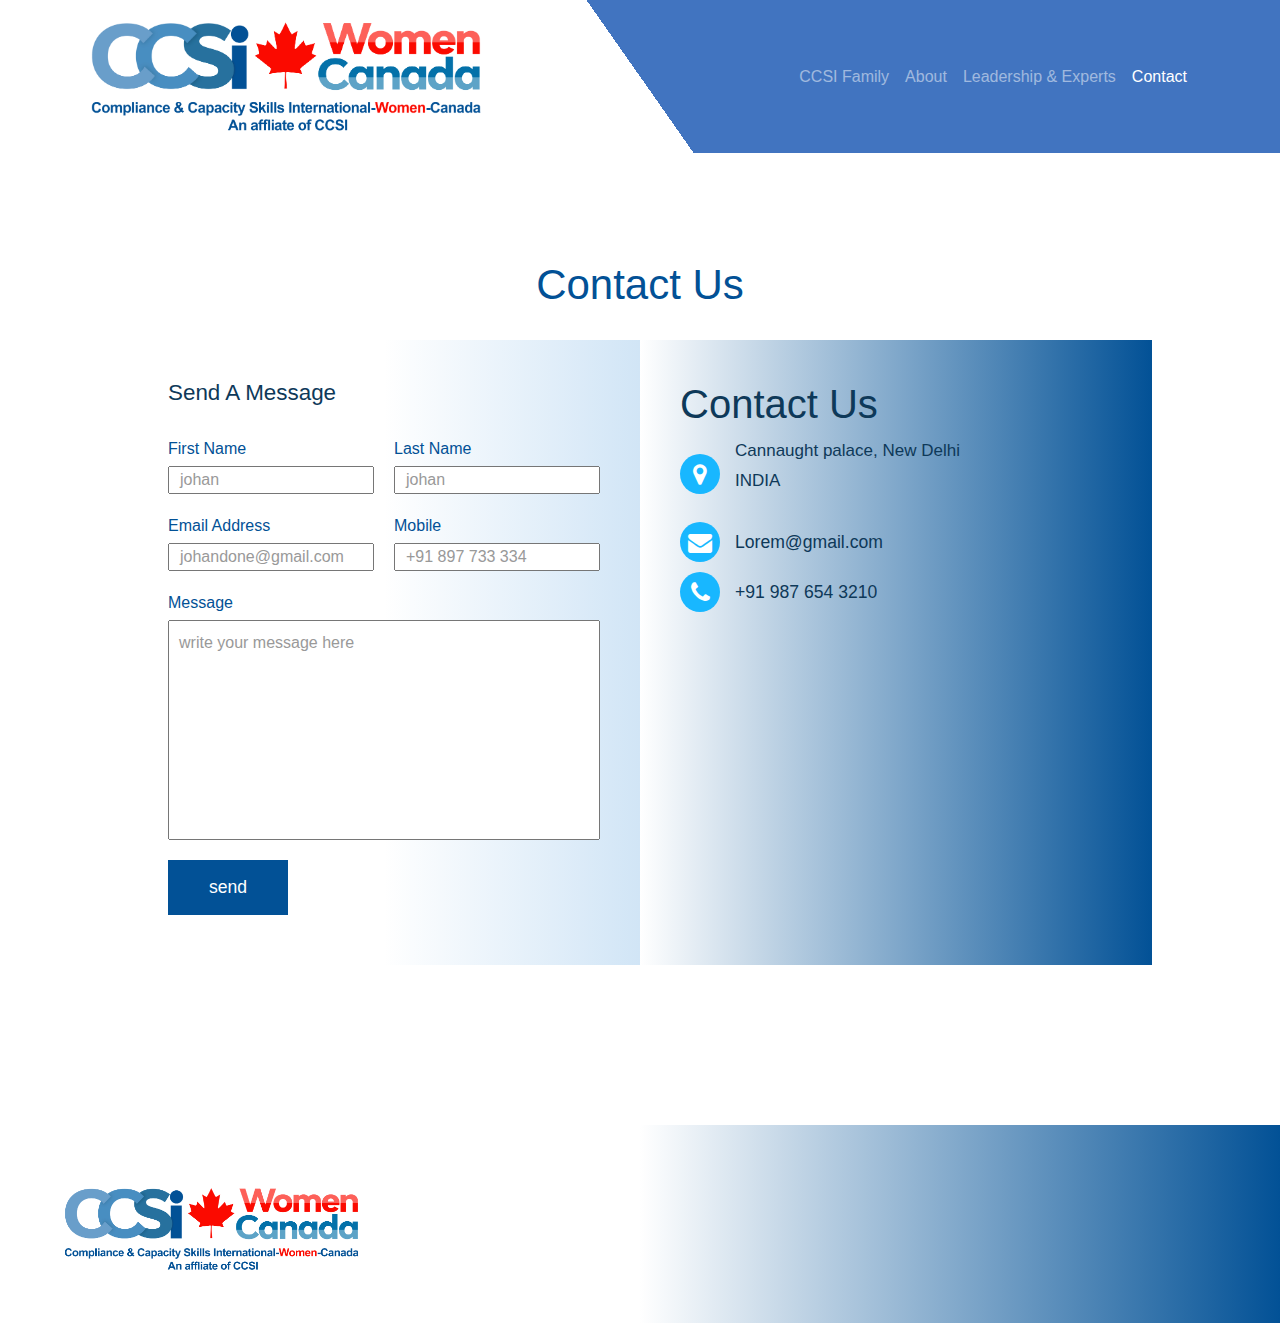
<file: contact.html>
<!DOCTYPE html>
<html lang="en">
<head>
    <meta charset="UTF-8">
    <meta name="viewport" content="width=device-width, initial-scale=1.0">
    <title>CCSI Women Canada</title>
    <link rel="shortcut icon" type="image/x-icon" href="img/logo done.png">

    <link rel="Stylesheet" type="text/css" href="css/fontawesome-free-6.4.2/css/fontawesome.min.css">
    <link rel="stylesheet" href="https://cdnjs.cloudflare.com/ajax/libs/font-awesome/4.7.0/css/font-awesome.min.css">
    <link rel="stylesheet" href="css/style.css">
    <link rel="stylesheet" href="css/bootstrap.min.css">
    <script src="js/jquery.js"></script>
    <script src="js/bootstrap.min.js"></script>
    <style>
        .contactSection{
            background: #ffffff;
        }
      
        .conntactUs{
            position: relative;
            width: 80%;
            margin: auto;
        }
        .conntactUs .title{
            display: flex;
            justify-content: center;
            align-items:center;
            font-size: 2em;
        }
        .conntactUs .title h1{
            color: #025196;
            font-weight: 500;
            margin-bottom: 30px;
        }
        .box{
            position: relative;
        }
        .form{
            grid-area: form;
        }
        .info{
            grid-area: info;
        }
        /* .map{
            grid-area: map;
        } */
        .contact{
            padding: 40px;
            /* background-image: linear-gradient(to right,white 50%,#025196); */
            background-image: linear-gradient(to right,white 50%,#d1e5f6);
            /* box-shadow: 0 5px 35px rgba(0, 0, 0, 0.15); */
        }
        .box{
            position: relative;
            display: grid;
            grid-template-columns: 1fr 1fr;
            /* grid-template-rows: 1fr 1fr; */
            grid-template-areas: 
            "form info";
            /* "form map"; */
            /* grid-gap: 20; */
            /* margin: 20px; */
        }
        .contact h3{
            color: #0e3959;
            font-weight: 500;
            font-size: 1.4em;
            margin-bottom: 20px;
        }
        .formBox{
            position: relative;
            width: 100%;
            
        }
        .formBox .row50{
            display: flex;
            gap: 20px;
        }
        .inputBox{
            display: flex;
            flex-direction: column;
            margin-bottom: 10px;
            width: 50%;
        }

        .formBox .row100 .inputBox{
            width: 100%;
        }
        .inputBox span{
            color: #025196;
            margin-top: 10px;
            margin-bottom: 5px;
            font-weight: 500;
        }
        
        .inputBox input textarea{
           padding: 10px;
           font-size: 1.1rem;
           outline: none;
           border: 1px solid #333;
        }
        .inputBox textarea{
            resize: none;
            min-height: 220px;
            margin-bottom: 10px;

        }
        .inputBox input[type='submit']{
            background: #025196;
            color: #fff;
            border: none;
            font-size: 1.1rem;
            max-width: 120px;
            font-weight: 500;
            cursor: pointer;
            padding: 14px 15px;
        }
        
        .inputBox input[type='submit']:hover{
            color: #025196;
            background-color: white;
        }
        .inputBox ::placeholder{
            color: #999;
            padding: 10px;
        }
        
        .info{
            /* background-image: linear-gradient(to right,white 50%,#d1e5f6); */
            background-image: linear-gradient(to right,white ,#025196);
            /* background: #d1e5f6; */

        }
        .info h1{
            color: #0e3959;
        }

        .info .infoBox div{
            display: flex;
            align-items: center;
            margin-bottom: 10px;
            
        }

        .info .infoBox div span i {
            min-width: 40px;
            height: 40px;
            color: #fff;
            background: #18b7ff;
            display: flex;
            justify-content: center;
            align-items: center;
            font-size: 1.5em;
            border-radius: 50%;
            margin-right: 15px;
        }
        
       
        .info .infoBox div p{
            color: #0e3959;
        }
        .info .infoBox div a{
            color: #0e3959;
            text-decoration: none;
            font-size: 1.1em;
        }
        .sci{
            margin-top: 40px;
            display: flex;
        }
        .sci li{
            list-style: none;
            margin-right: 15px;
            color: #ccc;
        }
        .sci li a i{
            color: white;
            font-size: 2em;

        }
        .sci li a i:hover{
            color: #ccc;
        }
       


        @media (max-width:991px) {
            .contactSection{
                background: #03a9f5;
            }
            .conntactUs{
                padding: 20px;
            }
            .box{
                grid-template-columns: 1fr;
                grid-template-rows: auto;
                grid-template-areas:
                 "form"
                 "info";
                 /* "map"; */
            }
            
            .formBox .row50{
                display: flex;
                gap: 0;
                flex-direction: column;

            }
            .inputBox{
                width: 100%;
            }
            .contact{
                padding: 30px;
            }

            .map{
                min-height: 300px; 
                padding: 0;  
            }
        }



    </style>
</head>
<body onscroll="reswize()">     
    <!-- header  -->
    <div class="fixed-top">
      <nav class="navbar navbar-expand-lg navbar-dark linear-gradient " id="navbar">
        <div class="container">
            <a class="navbar-brand" href="#" >
              <img  src="img/wajiiha-reesiize.png" alt="" id="logo" class="logo">
            </a>
            <button class="navbar-toggler" type="button" data-toggle="collapse" data-target="#nav" aria-controls="nav" aria-expanded="false" aria-label="Toggle navigation">
              <span class="navbar-toggler-icon"></span>
            </button>
            <div class="collapse navbar-collapse" id="nav">
                <ul class="nav navbar-nav ml-auto">
                  <li class="nav-item">
                    <a class="nav-link" href="https://ccsi.global/">CCSI Family
                    </a>
                  </li>
                  <li class="nav-item">
                    <a class="nav-link" href="index.html">About</a>
                  </li>
                  <li class="nav-item">
                    <a class="nav-link " href="LeaderShipAndExpirts.html">Leadership & Experts</a>
                  </li>
                  <li class="nav-item">
                    <a class="nav-link active" href="contact.html">Contact</a>
                  </li>
                </ul>
            </div>
        </div>
      </nav>    
    </div> 
    <div class="hidd" style="height:50px;"></div>

    <section class="contactSection">
        <div class="conntactUs">
            <div class="title">
                <h1>Contact Us</h1>
            </div>
            <div class="box">
                <!--form --->
                <div class="contact  form">
                    <h3>Send A Message</h3>
                    <form action="#">
                        <div class="formBox">
                            <div class="row50">
                                <div class="inputBox">
                                    <span>First Name</span>
                                    <input type="text" placeholder="johan">
                                </div>
                                <div class="inputBox">
                                    <span>Last Name</span>
                                    <input type="text" placeholder="johan">
                                </div>
                            </div>
                            <div class="row50">
                                <div class="inputBox">
                                    <span>Email Address</span>
                                    <input type="text" placeholder="johandone@gmail.com">
                                </div>
                                <div class="inputBox">
                                    <span>Mobile</span>
                                    <input type="text" placeholder="+91 897 733 334">
                                </div>
                            </div>
                            <div class="row100">
                                <div class="inputBox">
                                    <span>Message</span>
                                    <textarea placeholder="write your message here"></textarea>
                                </div>
                            </div>
                            <div class="row100">
                                <div class="inputBox">
                                    <input type="submit" value="send">
                                </div>
                            </div>

                        </div>
                    </form>
                </div>
                <!--info box-->
                <div class="contact info">
                    <h1>Contact Us</h1>
                    <div class="infoBox">
                        <div>
                            <span><i class="fa fa-map-marker" aria-hidden="true"></i></span>
                            <p>Cannaught palace, New Delhi <br>INDIA</p>
                        </div>
                        <div>
                            <span><i class="fa fa-envelope" aria-hidden="true"></i></span>
                            <a href="#">Lorem@gmail.com</a>
                        </div>
                        <div>
                            <span><i class="fa fa-phone" aria-hidden="true"></i></i></span>
                            <a href="tel:+91 987 654 3210">+91 987 654 3210</a>
                        </div>
                        <!-- <ul class="sci">
                            <li><a href="#"><i class="fa fa-facebook" aria-hidden="true"></i></a></li>
                            <li><a href="#"><i class="fa fa-twitter" aria-hidden="true"></i></a></li>
                            <li><a href="#"><i class="fa fa-instagram" aria-hidden="true"></i></a></li>
                        </ul> -->
                    </div>
                </div>
                 <!--map -->
                <!-- <div class="contact map"></div> -->
            </div>
        </div>
   </section>

<footer>
    <div class="container-fluid">
        <div class="row">
            <div class="col-md-4 col-lg-4 col-sm-12 col-xs-12 f-col">
                <div>
                    <img class="footer-logo" src="img/CCSI Women Canada-01.png" alt="">
                </div>
            </div>
        </div>
    </div> 
  </footer>
</body>
</html>
<script type="text/javascript" src="js/script.js"></script>
</file>
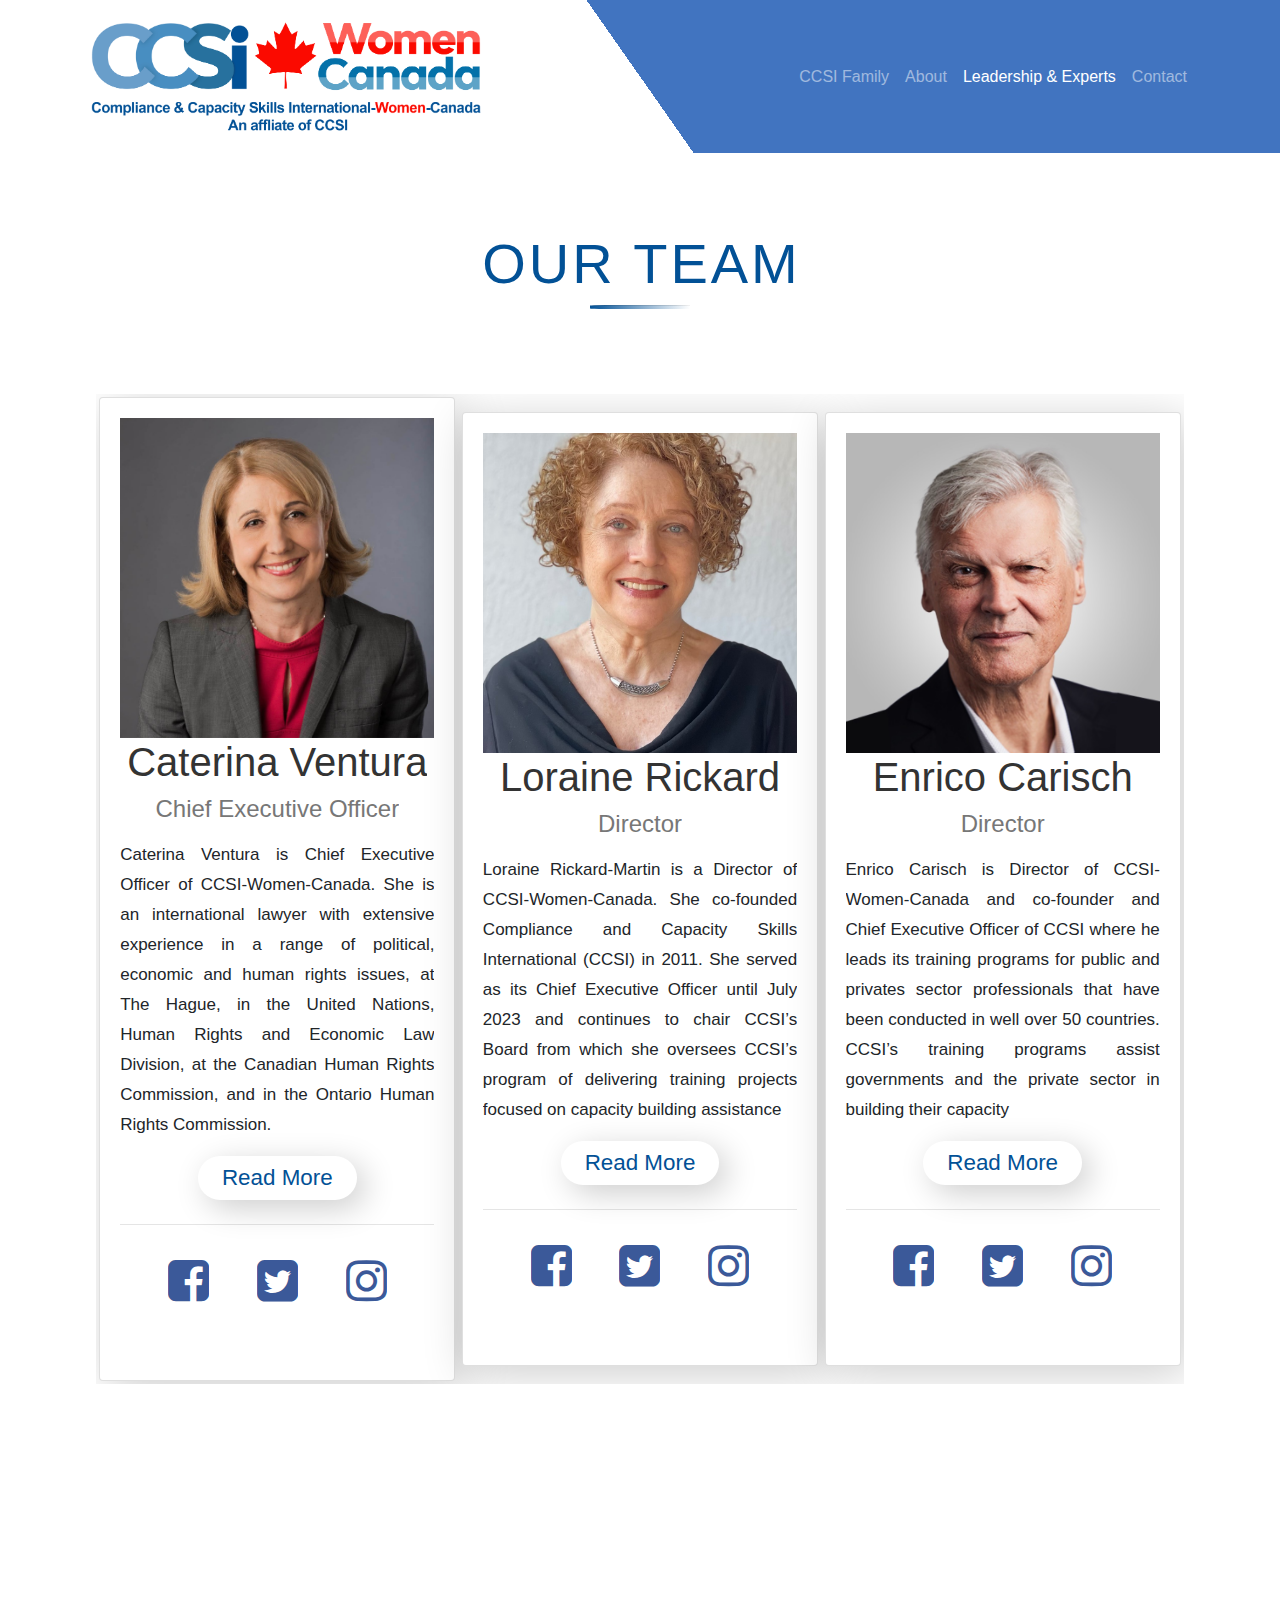
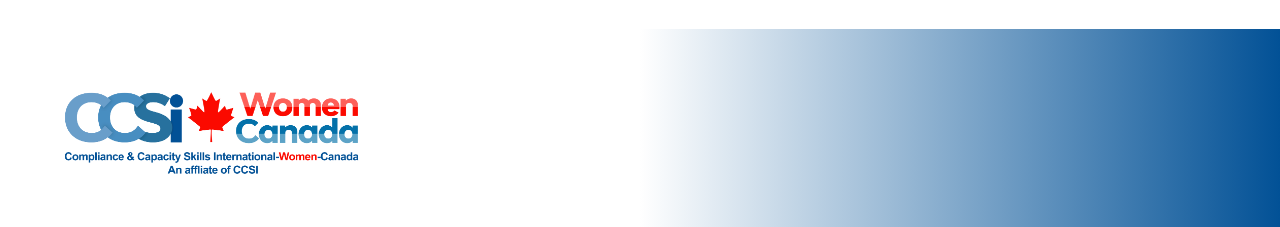
<file: LeaderShipAndExpirts.html>
<!DOCTYPE html>
<html lang="en">
<head>
    <meta charset="UTF-8">
    <meta name="viewport" content="width=device-width, initial-scale=1.0">
    <title>CCSI Women Canada</title>
    <link rel="shortcut icon" type="image/x-icon" href="img/logo done.png">

    <link rel="Stylesheet" type="text/css" href="css/fontawesome-free-6.4.2/css/fontawesome.min.css">
    <link rel="stylesheet" href="https://cdnjs.cloudflare.com/ajax/libs/font-awesome/4.7.0/css/font-awesome.min.css">
    <link rel="stylesheet" href="css/style.css">
    <link rel="stylesheet" href="css/bootstrap.min.css">
    <script src="js/jquery.js"></script>
    <script src="js/bootstrap.min.js"></script>
    <style>

      
   

    </style>
</head>
<body onscroll="reswize()">     
    <!-- header  -->
    <div class="fixed-top">
      <nav class="navbar navbar-expand-lg navbar-dark linear-gradient " id="navbar">
        <div class="container">
            <a class="navbar-brand" href="#" >
              <img  src="img/wajiiha-reesiize.png" alt="" id="logo" class="logo">
            </a>
            <button class="navbar-toggler" type="button" data-toggle="collapse" data-target="#nav" aria-controls="nav" aria-expanded="false" aria-label="Toggle navigation">
              <span class="navbar-toggler-icon"></span>
            </button>
            <div class="collapse navbar-collapse" id="nav">
                <ul class="nav navbar-nav ml-auto">
                  <li class="nav-item">
                    <a class="nav-link" href="https://ccsi.global/">CCSI Family
                    </a>
                  </li>
                  <li class="nav-item">
                    <a class="nav-link" href="index.html">About</a>
                  </li>
                  <li class="nav-item">
                    <a class="nav-link active" href="LeaderShipAndExpirts.html">Leadership & Experts</a>
                  </li>
                  <li class="nav-item">
                    <a class="nav-link " href="contact.html">Contact</a>
                  </li>
                </ul>
            </div>
        </div>
      </nav>    
    </div> 
    
    <div class="hidd" style="height:70px;"></div>
    <section>
        <div class="contanier">
            <h1 class="heading">Our Team</h1>
            <hr class="hr"> 
            <div class="crad-wrapper">
                <div class="card">
                  <img src="img/Caterina Ventura photo.jpeg" alt="card background" class="card-image"  >
                  <!-- <img src="img/Loraine3.jpg" alt="card background" class="profile-image"> -->
                  <h1>Caterina Ventura</h1>
                  <p class="job-title">Chief Executive Officer</p>
                  <p class="about">
                    Caterina Ventura is Chief Executive Officer of CCSI-Women-Canada. She is an international lawyer with extensive experience in a range of political, economic and human rights issues, at The Hague, in the United Nations, Human Rights and Economic Law Division, at the Canadian Human Rights Commission, and in the Ontario Human Rights Commission.
                  </p>
                    <p class="additional-content" style="display: none;">
                      She served in Global Affairs  Canada in a variety of positions from 1999  to 2021,  recently as  High Commissioner to Brunei, where she was responsible for country policy and programming coherence on trade, political, public affairs, and consular and administration. 

                      As Senior Adviser, Partnerships for Development Innovation Branch, she was engaged in the development of the Department’s Innovation for Development policy and led its implementation through connecting social impact entrepreneurs with investors in order to provide needed goods and services to countries in development. 
                      
                      While representing the Government of Canada at the United Nations,  she formulated political strategies and advanced and promoted Canadian policies, priorities and interests on the Middle-East, Asia, counter-terrorism, and sanctions. 
                      
                      She facilitated collaboration among the UN Secretariat, member states and stakeholders to advance common objectives, participated in and chaired negotiations and provided the Government with timely, quality reporting analysis on high profile, often controversial Security Council and General Assembly issues including Afghanistan, Libya, Syria, Iraq and Israel/Palestine. She was  instrumental in facilitating the Canadian Government’s sponsorship of the first UN system-wide training on sanctions monitoring and implementation, implemented by Compliance and Capacity Skills International (CCSI) in 2012-2013.
                   </p>
                   <button  class="read-more-link">Read More</button>
                    <ul class="social-media">
                        <li><a href="#"><i class="fa fa-facebook-square" aria-hidden="true"></i></a></li>
                        <li><a href="#"><i class="fa fa-twitter-square" aria-hidden="true"></i></a></li>
                        <li><a href="#"><i class="fa fa-instagram" aria-hidden="true"></i></a></li>
                    </ul>
                </div>
                <!--2-->
                <div class="card">
                  <img src="img/Loraine Rickard-Martin photo.jpeg" alt="card background" class="card-image"  >
                  <!-- <img src="img/Loraine3.jpg" alt="card background" class="profile-image"> -->
                  <h1>Loraine Rickard</h1>
                  <p class="job-title">Director</p>
                  <p class="about">
                    Loraine Rickard-Martin is a Director  of CCSI-Women-Canada. She co-founded Compliance and Capacity Skills International (CCSI) in 2011. She served as its Chief Executive Officer until July 2023 and continues to chair CCSI’s Board from which she oversees CCSI’s program of delivering training projects focused on capacity building assistance
                  </p>
                    <p class="additional-content" style="display: none;">
                      for more effective sanctions enforcement and strategic trade control compliance, for officials in the public and private sectors.  CCSI collaborates on projects that are funded by numerous agencies including the US Department of State (EXBS/CTR), the US Department of Energy, Global Affairs Canada, Gesellschaft für Internationale Zusammenarbeit (GIZ)
                      and the African Development Bank. She is also Adviser to CCSI Asia and Pacific.
                      
                      As CCSI’s CEO, she co-managed the first United Nations system-wide training on sanctions compliance and implementation (2011-2012) funded by the Government of Canada, that included officials of member states and the UN system of the Secretariat, UN programs, agencies, sanctions monitors, and civil society. She also co-managed sanctions reform processes such as the High-Level Review of United Nations Sanctions  (2915), the follow-on Assessment of the HLR (2017), and co-implementation of the Best Practices Guide for Chairs and Members of UN Sanctions Committees (2018 and 2020). She implemented the “Workshop on Sanctions and Gender” held in Nairobi in 2019, funded by Global Affairs Canada and the Government of the Netherlands. She advised the African Union’s Peace and Security Council on sanctions issues with the drafting of an AU sanctions manual (2012).
                   </p>
                  <button  class="read-more-link">Read More</button>
                  <ul class="social-media">
                       <li><a href="#"><i class="fa fa-facebook-square" aria-hidden="true"></i></a></li>
                        <li><a href="#"><i class="fa fa-twitter-square" aria-hidden="true"></i></a></li>
                        <li><a href="#"><i class="fa fa-instagram" aria-hidden="true"></i></a></li>
                  </ul>
              </div>
              <!--3-->

              <div class="card">
                <img src="img/Enrico Carisch photo.jpeg" alt="card background" class="card-image"  >
                <!-- <img src="img/Loraine3.jpg" alt="card background" class="profile-image"> -->
                <h1>Enrico Carisch</h1>
                <p class="job-title">Director</p>
                <p class="about">
                  Enrico Carisch is Director of CCSI-Women-Canada and co-founder and Chief Executive Officer of CCSI where he leads its training  programs for public and privates sector professionals that have been conducted in well over  50 countries.  CCSI’s training programs  assist governments and the private sector  in building their capacity</p>
                  <p class="additional-content" style="display: none;">
                    in non-proliferation, maritime, port and cyber security and related financial integrity practices in strategic trade control and sanctions.  
                    Prior to co-founding CCSI in 2011, he served the United Nations Security Council as a financial and natural resources sanctions monitor. He leads and conducts research and capacity-building projects for conflict-affected regions and societies, and frequently authors and co-authors articles and manuals on the  wide range of security topics covered in CCSI’s training programs.  He co-managed the first UN system-wide training program on sanctions, funded by Global Affairs Canada (2012-2013), and the consultative process for the High Level Review of UN Sanctions Practices (2014) as well as the development of the Best Practices Guide for Chairs and Members of United Nations Sanctions Committees (2020) that includes guidance and policy on Gender Equality and UN Sanctions, specifically the risks of limiting UN sanctions to Conflict Related Sexual Violence (CRSV), gender competence in the UN sanctions system; and improving UN sanctions to prevent gender-related threats and violence more effectively. He has authored articles on the gender implications of sanctions, as follows:
                    Sanctions: Gender, violence and the Security Council. Time for a rethink? (World ECR)
                    https://www.worldecr.com/archive/sanctions-gender-violence-and-the-security-council-time-for-a-rethink/
                 </p>
                 <button  class="read-more-link">Read More</button>
                <ul class="social-media">
                  <li><a href="#"><i class="fa fa-facebook-square" aria-hidden="true"></i></a></li>
                  <li><a href="#"><i class="fa fa-twitter-square" aria-hidden="true"></i></a></li>
                  <li><a href="#"><i class="fa fa-instagram" aria-hidden="true"></i></a></li>
                </ul>
            </div>
            </div>
        </div>
    </section>

<footer>
    <div class="container-fluid">
        <div class="row">
            <div class="col-md-4 col-lg-4 col-sm-12 col-xs-12 f-col">
                <div>
                    <img class="footer-logo" src="img/CCSI Women Canada-01.png" alt="">
                </div>
            </div>
          
            <!-- <div class="col-md-4 col-lg-4 col-sm-12 col-xs-12 f-col">
              <div class="hidd" style="height: 80px; "></div>
                <ul>
                    <li><a href="#">Services</a></li>
                    <li><a href="#">Supports</a></li>
                    <li><a href="#">Terms & Condition</a></li>
                    <li><a href="#">Privacy Policy</a></li>
                </ul>
            </div> -->
        </div>
    </div> 
  </footer>
</body>
</html>
<script type="text/javascript" src="js/script.js"></script>
</file>
<file: css/style.css>
*{
	margin:0;
	padding:0;
	overflow-y: scroll;
	box-sizing:border-box;
	font-family: -apple-system,BlinkMacSystemFont,"Segoe UI",Roboto,"Helvetica Neue",Arial,sans-serif;
}

body p{
	overflow-y: scroll;
    font-size: 17px;
    font-weight: 400;
	word-spacing: normal;
	line-height: 30px;
	text-align: justify;
	overflow: hidden;
	
}


.hr{
	width: 100px;
	height: 3px;
	background-image: linear-gradient(to right, #025196 , white);
	border-radius: 15%;
	margin: auto;
	}
	

h1,h2,h3,h4,h5{
	color: #025196;
	font-size: 25px;
	font-weight: bold;
}

.clr{
	clear: both;
}


#logo {transition:0.4s ;}


.logo {
	width: 400px;
	
	
}

 

.linear-gradient {

     /* clip-path: polygon(0% 0%, 0% 100%, 100% 50%, 100% 0%); */
	 background: linear-gradient(55deg, #FFFFFF 50%, #4174C0 50%);
	 
	 
	 
}




/*our mission section*/
/* *{
	margin:0;
	  padding:0;
	  box-sizing:border-box;
	  font-family: -apple-system,BlinkMacSystemFont,"Segoe UI",Roboto,"Helvetica Neue",Arial,sans-serif;
  } */
  
 .about-us{

	/* background: url(../img/about-us.jpeg) no-repeat left; */
	background-size: 55%;
	background-image: linear-gradient(to right,white 50%,#d1e5f6);
	background-color: aliceblue;
	overflow: hidden;
	padding: 100px;
  } 
  .about-us h1{
	margin: auto;	
	position: absolute;
	top: 600px;
	left: 10px;
	font-size: 80px;
  }
  .linerar-container{
	width: 55%;
  float: right;
	background-color: #fdfdfd;
	padding: 80px;

  }
  .linerar-container h1{
	margin-bottom :30px;
	font-size: 30px;
	font-weight: 500;
  }
  
  @media screen and (max-width: 1200px ) {
	.linerar-container{
	  padding: 10px;

	}
  }

  @media screen and (max-width: 1000px ) {
	.about-us{
	  background-size: 100%;
	  padding: 100px 44px;

	}
	.about-us h1{
		display: none;
	  }
	.linerar-container{
	  width: 100%;
	}
  }

  @media screen and (max-width: 800px ) {
	.about-us{
	  padding:0px;

	}
	.about-us h1{
		display: none;
	  }
 
	.linerar-container{
	  padding: 60px;
	}
  }



  /* our services*/
  .title h1{
	text-align: center;
	padding-top: 50px;
	font-size: 42px;
  }

  .services{
	width: 85%;
	display: flex;
	justify-content: space-between;
	align-items: center;
	margin: 85px auto;
	text-align: center;
  }
  .services-card{
	width: 100%;
	display: flex;
	justify-content: space-between;
	align-items: center;
	flex-direction: column;
	margin: 0px 20px;
	padding: 20px 20px;
	background-color: #efefef;
	border-radius: 10px;
	cursor: pointer;

  }
  .services-card:hover{
	background-image: linear-gradient(to right,white,#025196);
	transition: 0.4 ease;

  }
  .services-card .icon{
	font-size: 35px;
	margin-bottom: 10px;

  }

  .services-card h1{
	font-size: 28px;
	color:#4174C0;
	margin-bottom: 20px;
  }
  .services-card p{
   font-size: 17px;
   margin-bottom: 30px;
   line-height: 1.5;
   color: #545454;

  }
  
  .button{
	font-size: 15px;
	text-decoration: none;
	color: #fff;
	background-color: #025196;
	padding: 8px 12px;
	border-radius: 5px;
	letter-spacing: 1px;

  }
  .button:hover{
	text-decoration: none;
	color: #025196;
	background-color: white ;
	transition: 0.4s ease;
  }
  @media screen and (max-width: 940px ) {
	.services{
	  display: flex;
	  flex-direction: column;
  }
  .card{
	width: 85%;
	display: flex;
	margin: 28px 0px;
  }

#navbar  a{
	color:#4174C0;

  }
  #navbar a.active {
	color: #0462ef;
	font-weight: bold;
  }
  #navbar a:hover {
	color: #0462ef;

  }
}

/* leaddershiip seection*/
   
a{
	text-decoration: none;
	color: #fff;
  }
  section{
	padding: 10rem 0;
	background-color: #fff;
  }
  .heading{
	text-transform: uppercase;
	font-size: 3.5rem;
	letter-spacing: 3px;
	margin-right: -3px;
	/* margin-bottom: 5rem; */
	text-align: center;
	color: #025196;
	position: relative;
  }

  .crad-wrapper{
	width: 85%;
	margin: 85px auto;
	text-align: center;
	display: flex;
	align-items: center;
	align-content: center;
	flex-direction: row;

  }
  .card{
	width: 42rem;
	padding: 20px;
	background-color: #ebeef8;
	display: flex;
	flex-direction: column;
	align-items: center;
	justify-content: center;
	margin: .2rem;
	box-shadow: .5rem .5rem 3rem rgba(0, 0, 0, 0.2) ;
  }

  

  .card .card-image{
	width: 100%;
	height: 20rem;
	background-size: cover;
	object-fit: cover;
	/* -webkit-clip-path: polygon(0 0, 100% 0 , 100% 78%, 0% 100%);
	clip-path: polygon(0 0, 100% 0 , 100% 78%, 0% 100%); */
  }

  .profile-image{
	  width: 15rem;
	  height: 15rem;
	  object-fit: cover;
	  border-radius: 50%;
	  margin-top: -7rem;
	  z-index: 999;
	  border: 1rem solid #ebeef8;

  }
  .card h1{
	font-size: 2.5rem;
	color: #333;
	/* margin: .5rem; */
  }
  .job-title{
	color: #777;
	font-size: 1.5rem;
	font-weight: 300;
  }
  .about .additional-conten{

	font-size: 10px;
	color: #545454;
	line-height: 30px;
	text-align: justify;
  }
   .read-more-link{
	padding: .3rem 1.5rem;
	/* background-color: #025196; */
	background-color: transparent;
	border-radius: 2rem;
	/* color: #eee; */
	color: #025196;
	border: none;
	font-size: 1.4rem;
	transition: all .5rem;
	box-shadow: .5rem .5rem 2rem rgba(0, 0, 0, .2);
  
  }
  .read-more-link:hover{
	transform: translateX(-2px);
	color: white;
	background-image: linear-gradient(to right, white 5%,#025196);
	font-weight: bold;
  }
   .read-more-link:active{
	transform: translateY(0);
	box-shadow: none;
  }
  .social-media{
	width: 100%;
	list-style: none;
	display: flex;
	justify-content: space-evenly;
	padding: 2rem 0;
	margin-top: 1.5rem;
	border-top: 1px solid rgba(0, 0, 0, .1);
  }
  .social-media i{
  font-size: 3rem;
  transition: color .5s;

  } 
  .fa.fa-facebook-square{
	color: #3b5999;
  }
  .fa.fa-twitter-square{
	color: #3b5999;
  }
  .fa.fa-instagram{
	color: #3b5999;
  }
  
  .fa.fa-facebook-square:hover,
  .fa.fa-twitter-square:hover,
  .fa.fa-instagram:hover{
	color: #00cde8;
  }


  @media screen and (max-width: 700px ) {
	.crad-wrapper{
	  flex-direction: row;
	  flex-wrap: wrap;
	  justify-content: center;
	  align-items: center;
	}

	.card{
	  margin: 2rem;
	}
	.navbar-toggler-icon{
		color: #025196;
	}

}


@media screen and (max-width: 600px ) {
	.logo {
		width: 190px ;
	}
}


  @media screen and (max-width: 940px ) {
	.services{
	  display: flex;
	  flex-direction: column;
  }
  .card{
	width: 85%;
	display: flex;
	margin: 28px 0px;
  }

#navbar  a{
	color:#4174C0;

  }
  #navbar a.active {
	color: #0462ef;
	font-weight: bold;
  }
  #navbar a:hover {
	color: #0462ef;

  }
}

@media screen and (max-width: 800px) {

	#navbar  a{
		color:#4174C0;
	
	  }

	  #navbar a.active {
		color: #0462ef;
		font-weight: bold;
	  }
	  #navbar a:hover {
		color: #0462ef;
	
	  }
}
/* footer style*/
footer{
	background-image: linear-gradient(to right, white 50%,#025196);
}
.footer-logo{
    width:100%;
}
.f-col{
    padding:0;
    box-sizing: border-box;
    color:gray;
}

.f-col ul{
    list-style: none;
	padding-left: 100px;
	   
}
.f-col ul a{
    color: gray;  
	
}
</file>
